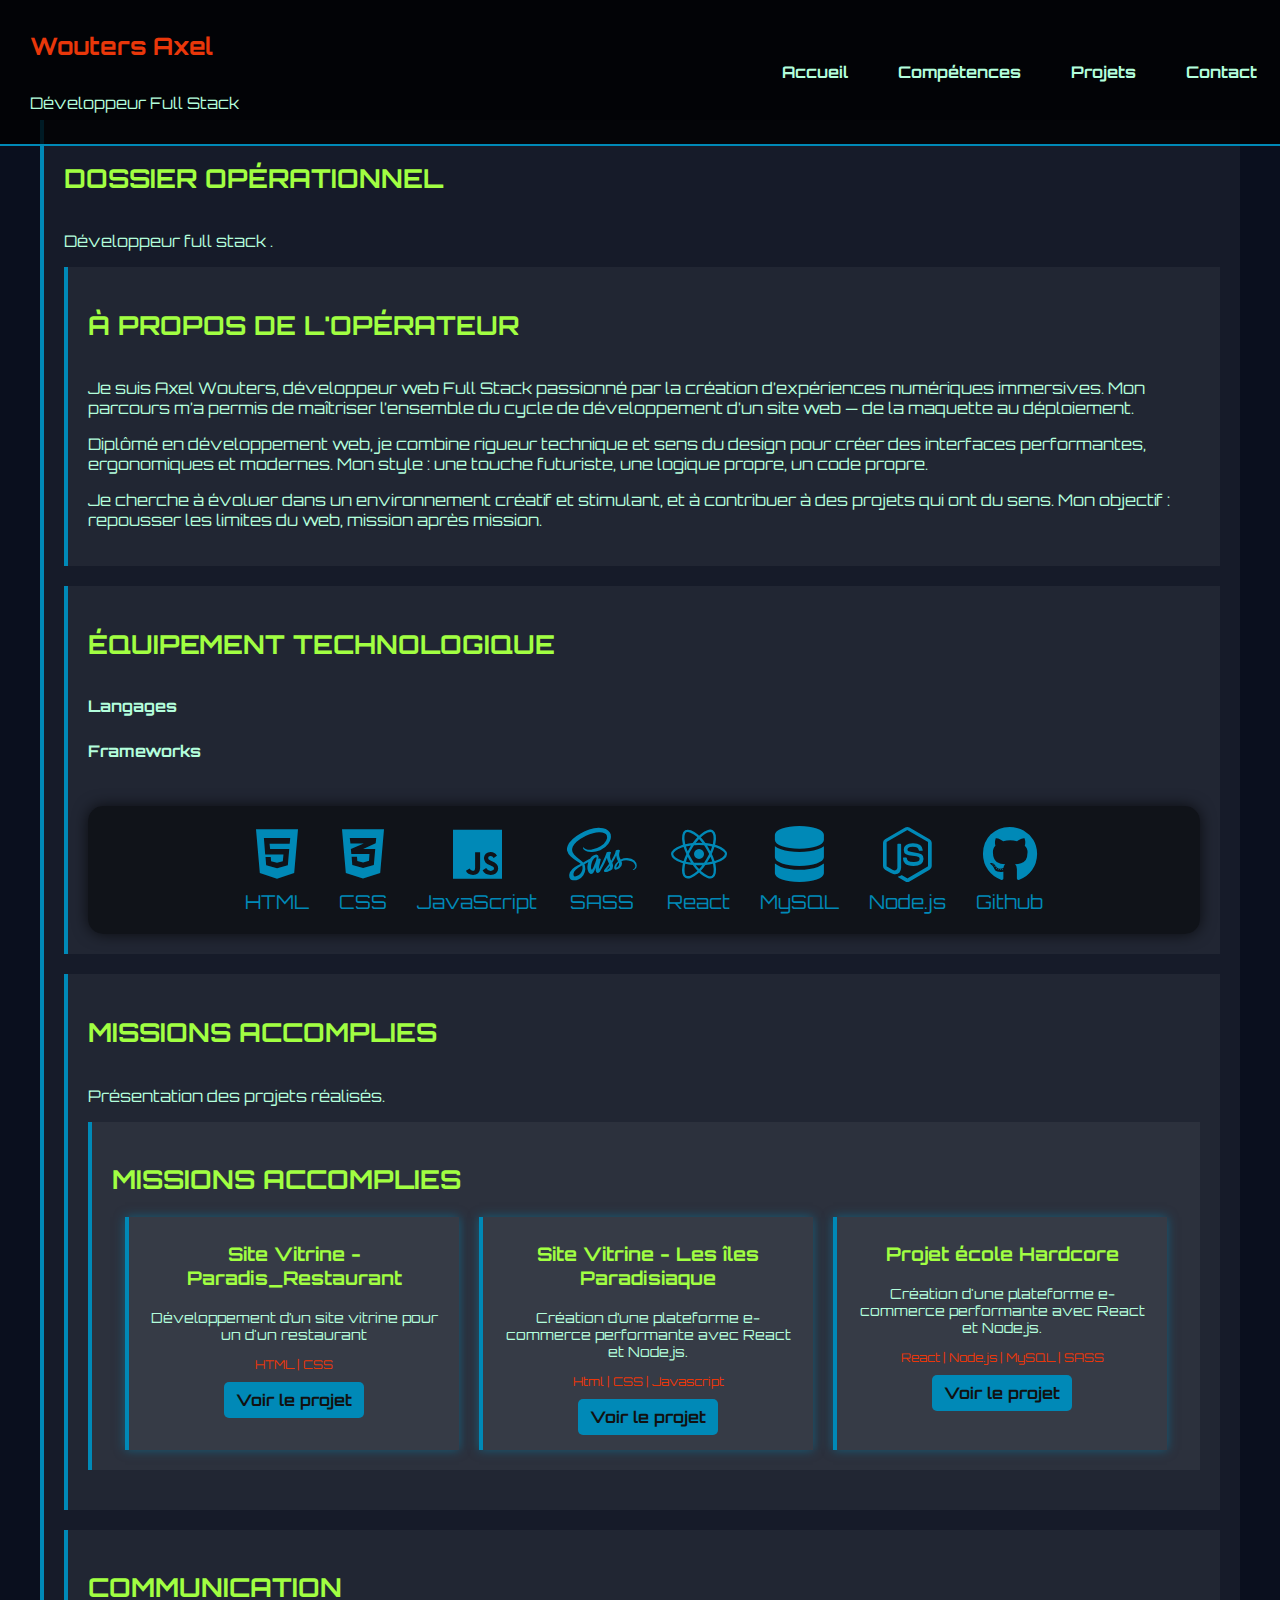
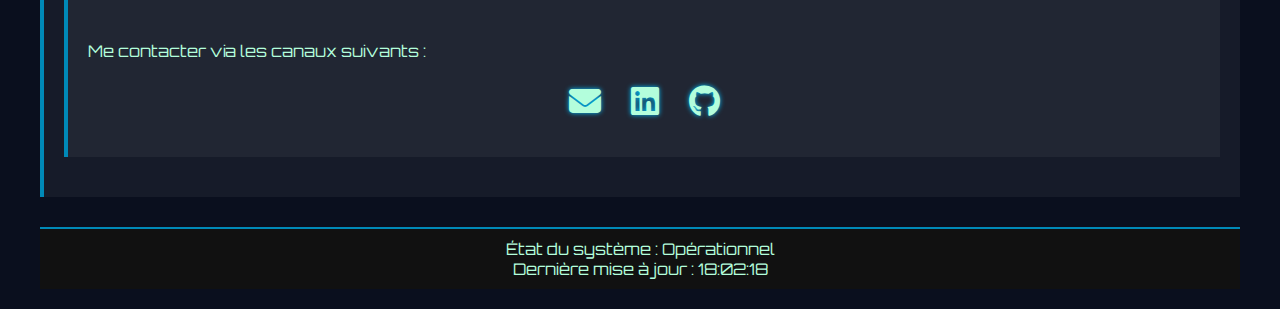
<file: index.html>
<!DOCTYPE html>
<html lang="en">
<head>
    <meta charset="UTF-8">
    <meta name="viewport" content="width=device-width, initial-scale=1.0">
    <title>Opérateur Portfolio - Axel Wouters</title>

    <link rel="stylesheet" href="style/style.css">
    <link rel="stylesheet" href="https://cdnjs.cloudflare.com/ajax/libs/font-awesome/6.5.0/css/all.min.css">

</head>
<body>
    
    <div class="halo-interface">
        <header class="mission-control">
            <div class="operator-info">
                <h1 class="operator-name">Wouters Axel</h1>
                <p class="operator-rank">Développeur Full Stack</p>
            </div>

            <nav class="nav-missions">
                <ul>
                    <li><a href="#accueil" class="mission-link active">Accueil</a></li>
                    <li><a href="#competences" class="mission-link">Compétences</a></li>
                    <li><a href="#projets" class="mission-link">Projets</a></li>
                    <li><a href="#contact" class="mission-link">Contact</a></li>
                </ul>
            </nav>
        </header>

        <!--Contenu principal-->
        <main class="mission-zone">

            <!--Section Accueil-->
            <section id="accueil" class="mission-brief">
                <div class="tech-overlay">
                    <h2 class="mission-title">Dossier Opérationnel</h2>
                    <p class="operator-summary">Développeur full stack .</p>
                </div>

                <!-- Section À propos -->
            <section id="a-propos" class="mission-brief">
                <h2 class="mission-title">À propos de l'opérateur</h2>
                    <div class="about-section">
                        <p>Je suis Axel Wouters, développeur web Full Stack passionné par la création d’expériences numériques immersives. Mon parcours m’a permis de maîtriser l’ensemble du cycle de développement d’un site web — de la maquette au déploiement.</p>
                        <p>Diplômé en développement web, je combine rigueur technique et sens du design pour créer des interfaces performantes, ergonomiques et modernes. Mon style : une touche futuriste, une logique propre, un code propre.</p>
                        <p>Je cherche à évoluer dans un environnement créatif et stimulant, et à contribuer à des projets qui ont du sens. Mon objectif : repousser les limites du web, mission après mission.</p>
                    </div>
             </section>

           <!-- Section Compétences -->
           <section id="competences" class="mission-brief">
            <h2 class="mission-title">Équipement Technologique</h2>

            <div class="tech-stats">
                <div class="stat-item">
                    <span class="stat-label">Langages</span>
                    <div class="stat-bar" style="width: 85%;"></div>
                </div>
                <div class="stat-item">
                    <span class="stat-label">Frameworks</span>
                    <div class="stat-bar" style="width: 75%;"></div>
                </div>
            </div>

            <!--Icone des compétences-->
            <div class="tech-list"></div>
        </section>

         <!-- Section Projets -->
         <section id="projets" class="mission-brief">
            <h2 class="mission-title">Missions Accomplies</h2>
            <p>Présentation des projets réalisés.</p>
            <div class="project-container">
                <!-- Ajoute ici les projets avec des images et descriptions -->
                <section class="mission-brief">
                    <h2 class="mission-title">Missions Accomplies</h2>
                    <div class="missions-container">
                        <div class="mission-card">
                            <h3>Site Vitrine - Paradis_Restaurant</h3>
                            <p>Développement d’un site vitrine pour un d'un restaurant</p>
                            <span class="tech-used">HTML | CSS</span>
                            <a href="projets/projet1.html" class="mission-btn">Voir le projet</a>
                        </div>
                
                        <div class="mission-card">
                            <h3>Site Vitrine - Les îles Paradisiaque</h3>
                            <p>Création d’une plateforme e-commerce performante avec React et Node.js.</p>
                            <span class="tech-used">Html | CSS | Javascript</span>
                            <a href="projets/projet2.html" class="mission-btn">Voir le projet</a>
                        </div>
                
                        <div class="mission-card">
                            <h3>Projet école Hardcore</h3>
                            <p>Création d'une plateforme e-commerce performante avec React et Node.js.</p>
                            <span class="tech-used">React | Node.js | MySQL | SASS</span>
                            <a href="projets/projet3.html" class="mission-btn">Voir le projet</a>
                        </div>
                    </div>
                </section>
            </div>
        </section>

        <!-- Section Contact -->
<section id="contact" class="mission-brief">
    <h2 class="mission-title">Communication</h2>
    <p>Me contacter via les canaux suivants :</p>
    <ul class="contact-list">
        <li>
            <a href="mailto:woutersaxel@yahoo.com" title="Envoyer un email">
                <i class="fa-solid fa-envelope"></i>
            </a>
        </li>
        <li>
            <a href="https://www.linkedin.com/in/axel-wouters-231702221/" target="_blank" title="LinkedIn">
                <i class="fab fa-linkedin"></i>
            </a>
        </li>
        <li>
            <a href="https://github.com/axelwouters" target="_blank" title="GitHub">
                <i class="fab fa-github"></i>
            </a>
        </li>
    </ul>
</section>
        </main>

        <!-- Footer -->
        <footer class="system-status">
            <div class="connection-status">État du système : Opérationnel</div>
            <div class="timestamp">Dernière mise à jour : <span id="current-time"></span></div>
        </footer>
    </div>

    <script src="scripts/app.js"></script>
</body>
</html>
</file>
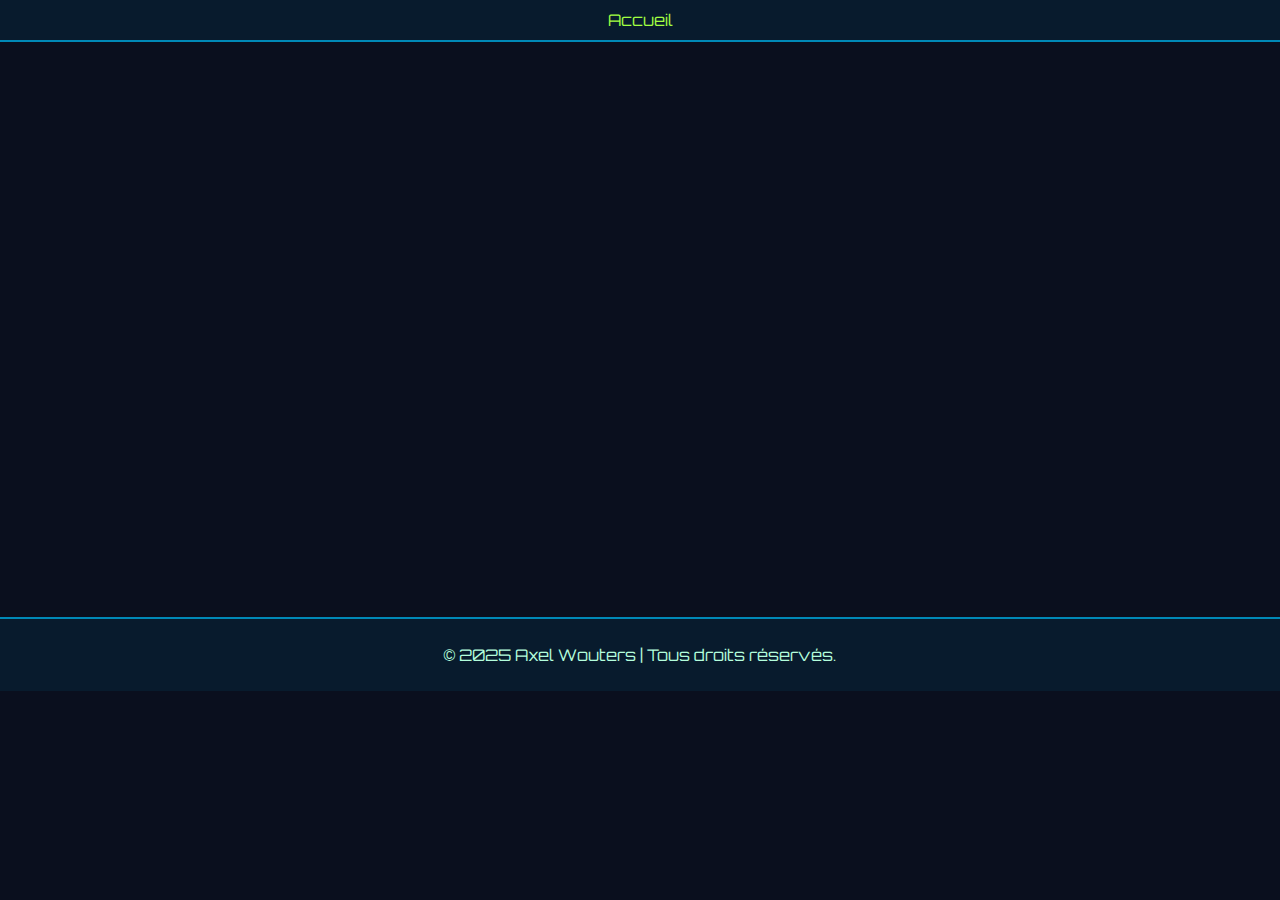
<file: projets/projet1.html>
<!DOCTYPE html>
<html lang="en">
<head>
    <meta charset="UTF-8">
    <meta name="viewport" content="width=device-width, initial-scale=1.0">
    <title>Projet 1: Paradis_Restaurant</title>
    <link rel="stylesheet" href="../style/style.css">
</head>
<body>
    <header class="fire">
        <nav>
            <ul>
                <li><a href="../index.html" aria-label="Retour à l'accueil">Accueil</a></li>
            </ul>
        </nav>
    </header>

    <main id="project-container" class="appear"></main>

    <footer>
        <p>&copy; 2025 Axel Wouters | Tous droits réservés.</p>
    </footer>

    <script src="../scripts/projectparadis.js" defer></script>
</body>
</html>
</file>
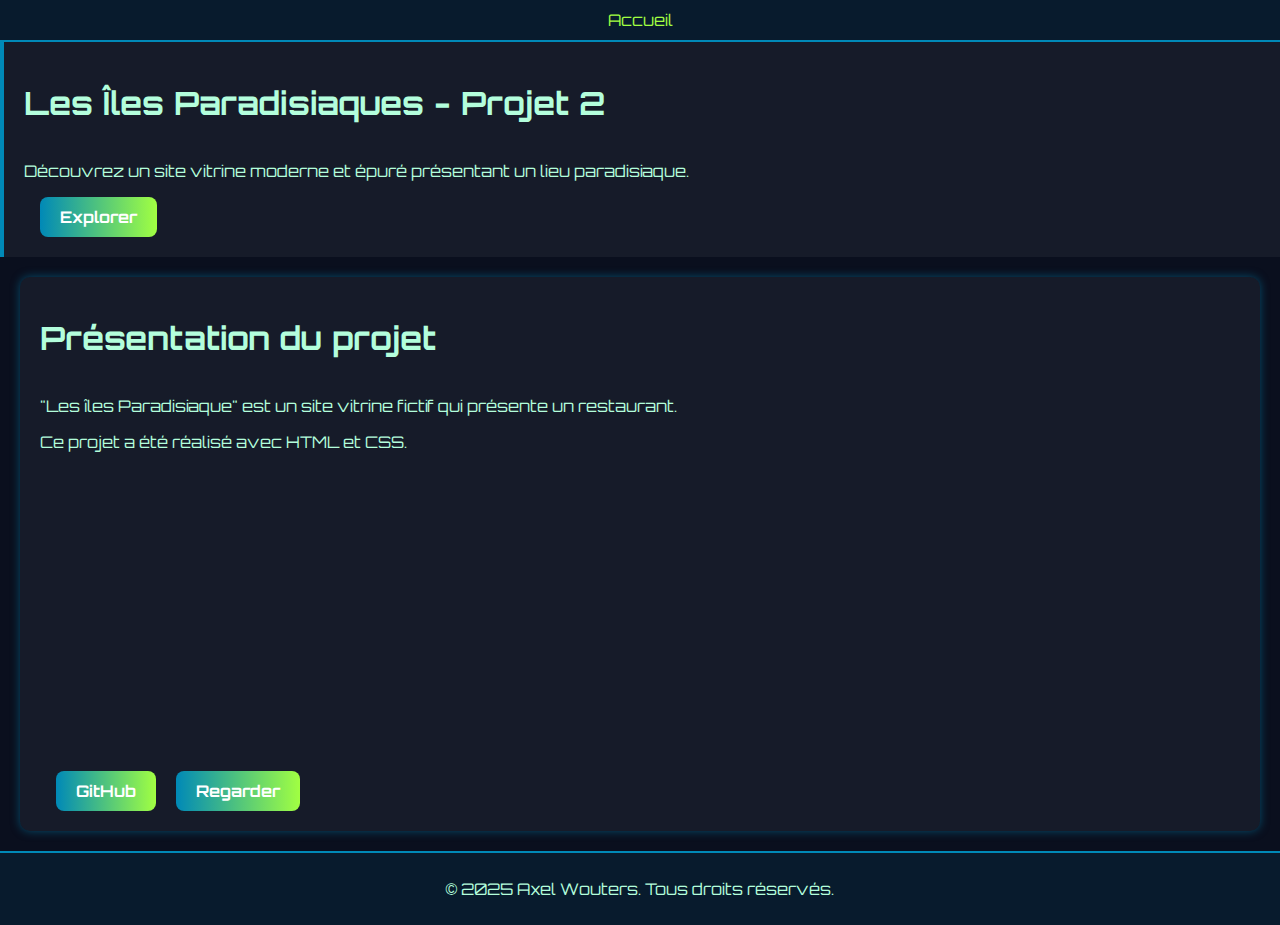
<file: projets/projet2.html>
<!DOCTYPE html>
<html lang="en">
<head>
    <meta charset="UTF-8">
    <meta name="viewport" content="width=device-width, initial-scale=1.0">
    <title>Projet 2: Les Îles Paradisiaques</title>
    <link rel="stylesheet" href="../style/style.css">
</head>
<body>
    <!--Navigation-->
    <header class="ile">
        <nav>
            <ul>
                <li><a href="../index.html" aria-label="Retour à l'accueil">Accueil</a></li>
            </ul>
        </nav>
    </header>

    <!-- Section Principale -->
    <section id="intro" class="mission-brief">
        <h1>Les Îles Paradisiaques - Projet 2</h1>
        <p>Découvrez un site vitrine moderne et épuré présentant un lieu paradisiaque.</p>
        <a href="#" class="btn-primary">Explorer</a>
    </section>

    <!-- Conteneur pour le contenu dynamique injecté par JS -->
    <div id="project-container"></div>

    <!-- Footer -->
    <footer>
        <p>&copy; 2025 Axel Wouters. Tous droits réservés.</p>
    </footer>

    <script src="../scripts/projectile.js"></script>
</body>
</html>
</file>
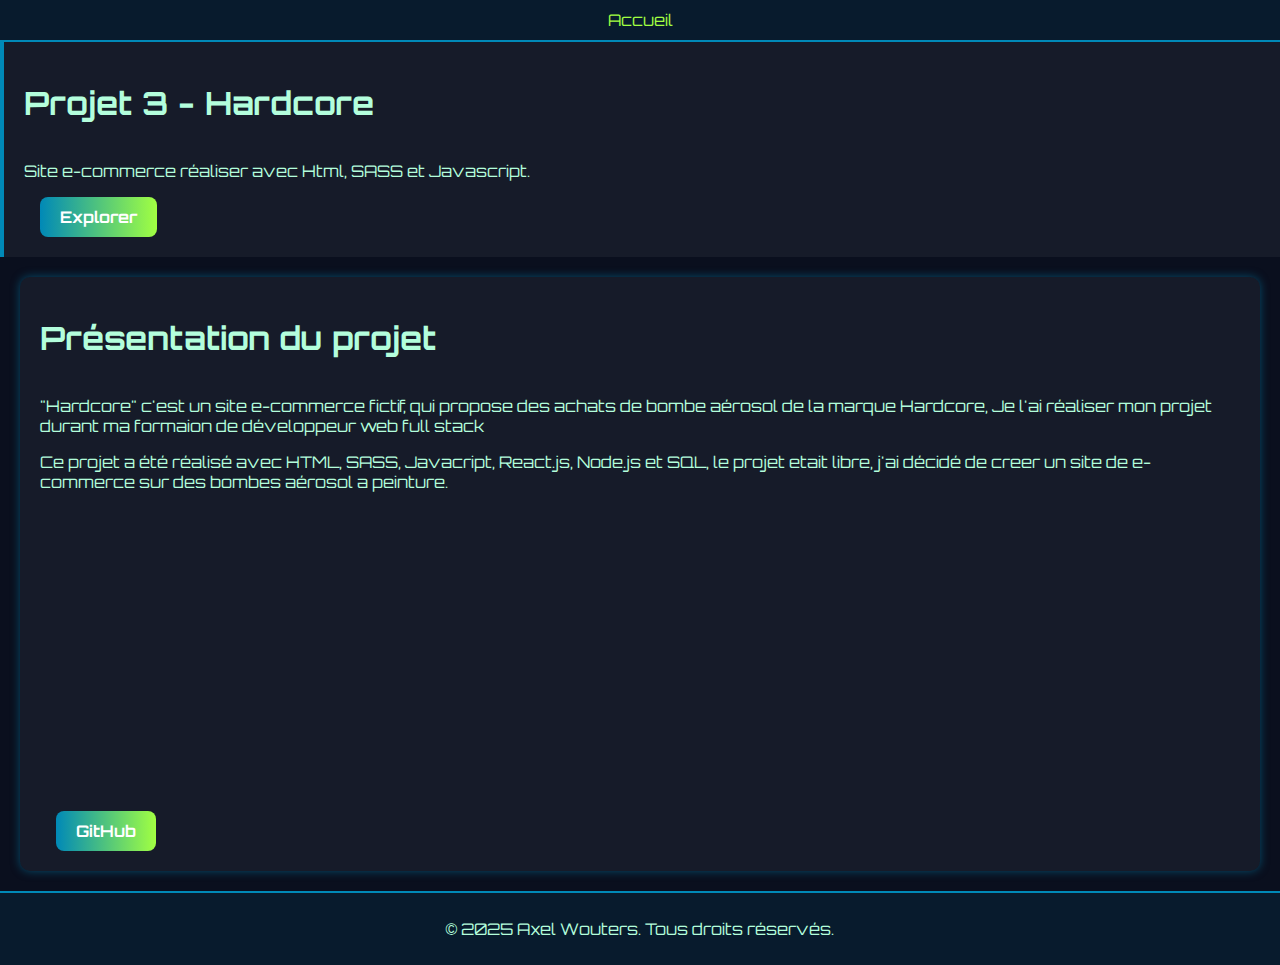
<file: projets/projet3.html>
<!DOCTYPE html>
<html lang="en">
<head>
    <meta charset="UTF-8">
    <meta name="viewport" content="width=device-width, initial-scale=1.0">
    <title>Projet 3 - Site e-commerce Hardcore</title>

    <link rel="stylesheet" href="../style/style.css">

</head>
<body>
    <!--Navigation-->
    <header class="peinture">
        <nav>
            <ul>
                <li><a href="../index.html" aria-label="Retour à l'accueil">Accueil</a></li>
            </ul>
        </nav>
    </header>

     <!-- Section Principale -->
     <section id="intro" class="mission-brief">
        <h1> Projet 3 - Hardcore</h1>
        <p>Site e-commerce réaliser avec Html, SASS et Javascript.</p>
        <a href="#" class="btn-primary">Explorer</a>
    </section>

    <!-- Conteneur pour le contenu dynamique injecté par JS -->
    <div id="project-container"></div>

    <!-- Footer -->
    <footer>
        <p>&copy; 2025 Axel Wouters. Tous droits réservés.</p>
    </footer>

    <script src="../scripts/project3.js"></script>
</body>
</html>
</file>
<file: style/style.css>
@import url('https://fonts.googleapis.com/css2?family=Orbitron:wght@400;700&display=swap');

/*style général*/
body{
    margin: 0;
    padding: 0;
    background-color: #0a0f1e;
    color: #b3fedc;
    font-family: 'Orbitron', sans-serif;
}

/*L'interface principale*/
.halo-interface{
    max-width: 1200px;
    margin: auto;
    padding: 20px;
}

/*Navigation*/
.mission-control{
    display: flex;
    justify-content: space-between;
    align-items: center;
    position: absolute;
    top: 0;
    left: 0;
    width: 97%;
    background: rgb(0, 0, 0, 0.8);
    padding: 15px 30px;
    border-bottom: 2px solid #0089b7;
    z-index: 1000;
}

.operator-name{
    font-size: 24px;
    font-weight: bold;
    color: #e9370a;
}

.nav-missions ul{
    list-style: none;
    display: flex;
    gap: 20px;
    padding: 0;
}

.nav-missions a{
    text-decoration: none;
    color: #b3fedc;
    font-weight: bold;
    transition: 0.3s;
    padding: 10px 15px;
    border-radius: 5px;
}

.nav-missions a:hover{
    background: #a1ff42;
    color: #111111;
    box-shadow: 0px 0px 10px #a1ff42;
}

/*SECTION*/
.mission-zone{
    padding-top: 100px;
}

.mission-brief{
    background: rgba(255, 255, 255, 0.05);
    padding: 20px;
    border-left: 4px solid #0089b7;
    margin-bottom: 20px;
    transition: 0.3s;
}

.mission-title{
    font-size: 26px;
    color: #a1ff42;
    text-transform: uppercase;
}

.contact-list {
    list-style: none;
    display: flex;
    gap: 30px; 
    padding: 0;
    margin-top: 20px;
    justify-content: center;
    flex-wrap: wrap;
}

.contact-list li a {
    font-family: 'Orbitron', sans-serif; 
    font-size: 2rem;
    color: #b3fedc; 
    transition: transform 0.2s ease, color 0.3s ease;
    text-shadow: 0 0 5px #00bfff;
}

.contact-list li a:hover {
    transform: scale(1.2);
    color: #a1ff42; 
    text-shadow: 0 0 8px #a1ff42;
}

/*Compétences ()barre de progression*/
.tech-stats{
    margin-top: 15px;
}

.stat-item{
    margin-bottom: 10px;
}

.stat-label{
    display: block;
    font-weight: bold;
    margin-bottom: 5px;
}

.stat-bar{
    width: 100%;
    height: 10px;
    background: rgba(255, 255, 255, 0.2);
    position: relative;
}

.stat-bar::after {
    content: '';
    display: block;
    height: 100%;
    background: #0089b7;
    animation: fillBar 2s ease-out forwards;
}

.tech-list {
    display: flex;
    flex-wrap: wrap;
    gap: 30px;
    justify-content: center;
    margin-top: 30px;
    padding: 20px;
    background-color: rgba(0, 0, 0, 0.5);
    border-radius: 15px;
    box-shadow: 0 0 15px rgba(0, 0, 0, 0.7);
}

.tech-item {
    display: flex;
    flex-direction: column;
    align-items: center;
    justify-content: center;
    font-size: 1.2rem;
    color: #0089b7;
    transition: transform 0.3s, color 0.3s, text-shadow 0.3s;
    position: relative;
}

.tech-item i {
    font-size: 3.5rem;
    margin-bottom: 8px;
    transition: transform 0.3s, filter 0.3s;
}

.tech-item:hover {
    transform: scale(1.15);
    color: #a1ff42;
    text-shadow: 0 0 8px #a1ff42, 0 0 12px #a1ff42, 0 0 20px #a1ff42;
}

.tech-item i:hover {
    transform: scale(1.2);
    filter: drop-shadow(0 0 6px #a1ff42);
}

/* Animation scintillement */
@keyframes glow {
    0%, 100% { filter: brightness(1); }
    50% { filter: brightness(1.5); }
}

.tech-item i {
    animation: glow 2s infinite;
}

/* ---- FOOTER ---- */
.system-status {
    text-align: center;
    padding: 10px;
    background: #111;
    border-top: 2px solid #0089b7;
    margin-top: 30px;
}

.missions-container {
    display: flex;
    flex-wrap: wrap;
    gap: 20px;
    justify-content: center;
}

.mission-card {
    background: rgba(255, 255, 255, 0.05);
    border-left: 4px solid #0089b7;
    padding: 15px;
    width: 300px;
    text-align: center;
    transition: transform 0.3s ease, box-shadow 0.3s ease, border-left-color 0.3s ease;
    box-shadow: 0 0 10px rgba(0, 137, 183, 0.5);
}

.mission-card img {
    width: 100%;
    height: auto;
    border-radius: 5px;
}

.mission-card h3 {
    color: #a1ff42;
    margin-top: 10px;
}

.mission-card p {
    font-size: 14px;
    color: #b3fedc;
}

.tech-used {
    display: block;
    margin: 10px 0;
    font-size: 12px;
    color: #e9370a;
}

.mission-btn {
    display: inline-block;
    padding: 8px 12px;
    background: #0089b7;
    color: #111111;
    text-decoration: none;
    font-weight: bold;
    transition: background 0.3s, box-shadow 0.3s;
    border-radius: 5px;
}

.mission-btn:hover {
    background: #a1ff42;
    box-shadow: 0px 0px 10px #a1ff42;
}

.mission-card:hover {
    transform: scale(1.05);
    box-shadow: 0px 0px 15px #00ffcc;
    border-left-color: #00ffcc;
}


/*Projet 1: Paradis_Restaurant*/
.fire nav {
    background-color: rgba(0, 137, 183, 0.1);
    padding: 10px;
    border-bottom: 2px solid #0089b7;
}

.fire nav ul {
    list-style: none;
    padding: 0;
    margin: 0;
    display: flex;
    justify-content: center;
}

.fire nav ul li {
    margin: 0 15px;
}

/* Liens lumineux au survol */
.fire nav ul li a {
    color: #a1ff42;
    text-decoration: none;
    padding: 5px 10px;
    transition: color 0.3s, text-shadow 0.3s;
}

.fire nav ul li a:hover {
    color: #b3fedc;
    text-shadow: 0 0 5px #a1ff42, 0 0 10px #a1ff42;
}

footer {
    text-align: center;
    padding: 10px;
    background-color: rgba(0, 137, 183, 0.1);
    border-top: 2px solid #0089b7;
    margin-top: 20px;
}

#project-container {
    padding: 20px;
    max-width: 1200px;
    margin: auto;
    background: rgba(255, 255, 255, 0.05);
    border-radius: 10px;
    box-shadow: 0 0 10px rgba(0, 137, 183, 0.5);
}

/* Bouton avec un effet d'énergie scintillante */
.btn-primary {
    display: inline-block;
    padding: 10px 20px;
    background: linear-gradient(90deg, #0089b7, #a1ff42, #0089b7);
    background-size: 200%;
    color: #111111;
    text-decoration: none;
    font-weight: bold;
    border-radius: 5px;
    transition: all 0.3s;
    animation: energyFlow 3s infinite;
}


.btn-primary:hover {
    background-position: 100%;
    box-shadow: 0 0 10px #a1ff42, 0 0 20px #a1ff42, 0 0 30px #a1ff42;
}

@keyframes energyFlow {
    0% { background-position: 0%; }
    100% { background-position: 100%; }
}

/* Animation d'apparition progressive */
.appear {
    opacity: 0;
    transform: translateY(20px);
    animation: fadeIn 1s forwards;
}

@keyframes fadeIn {
    to {
        opacity: 1;
        transform: translateY(0);
    }
}

@import url('https://fonts.googleapis.com/css2?family=Orbitron:wght@400;700&display=swap');

/*Projet2 Les îles Paradisiaque*/

.ile nav{
    background-color: rgba(0, 137, 183, 0.1);
    padding: 10px;
    border-bottom: 2px solid #0089b7;
}

.ile nav ul{
    list-style-type: none;
    padding: 0;
    margin: 0;
    text-align: center;
    display: flex;
    justify-content: center;
}

.ile nav ul li{
    margin: 0 15px;
}

.ile nav ul li a{
    color: #a1ff42;
    text-decoration: none;
    padding: 5px 10px;
    transition: color 0.3s, text-shadow 0.3s;
}

.ile nav ul li a:hover {
    color: #b3fedc;
    text-shadow: 0 0 5px #a1ff42, 0 0 10px #a1ff42;
}

.btn-primary {
    display: inline-block;
    padding: 10px 20px;
    background-color: #e9370a;
    color: white;
    text-decoration: none;
    border-radius: 8px;
    transition: background-color 0.3s;
}

.btn-primary:hover {
    background-color: #b30000;
}



.skills-container {
    display: flex;
    gap: 10px;
    flex-wrap: wrap;
    justify-content: center;
}

.skill:hover {
    transform: scale(1.05);
}

/* Apparition progressive */
.fade-in {
    opacity: 0;
    transform: translateY(30px);
    transition: opacity 0.6s ease-out, transform 0.6s ease-out;
}

.fade-in.visible {
    opacity: 1;
    transform: translateY(0);
}

/* Animation Pulse pour les boutons */
.pulse {
    animation: pulse 1.5s infinite;
}

@keyframes pulse {
    0%, 100% {
        transform: scale(1);
    }
    50% {
        transform: scale(1.05);
    }
}

/* Glitch futuriste */
h1, h2 {
    position: relative;
    display: inline-block;
}

h1::after, h2::after {
    content: attr(data-text);
    position: absolute;
    left: 2px;
    text-shadow: -1px 0 red, 1px 0 blue;
    top: 0;
    color: #e9370a;
    background: transparent;
    overflow: hidden;
    clip-path: polygon(0 0, 100% 0, 100% 50%, 0 50%);
    animation: glitch 2s infinite;
}

@keyframes glitch {
    0% {
        clip-path: polygon(0 0, 100% 0, 100% 50%, 0 50%);
    }
    50% {
        clip-path: polygon(0 50%, 100% 50%, 100% 100%, 0 100%);
    }
    100% {
        clip-path: polygon(0 0, 100% 0, 100% 50%, 0 50%);
    }
}

/*hardcore*/
.peinture nav{
    background-color: rgba(0, 137, 183, 0.1);
    padding: 10px;
    border-bottom: 2px solid #0089b7;
}

.peinture nav ul{
    list-style-type: none;
    padding: 0;
    margin: 0;
    text-align: center;
    display: flex;
    justify-content: center;
}

.peinture nav ul li{
    margin: 0 15px;
}

.peinture nav ul li a{
    color: #a1ff42;
    text-decoration: none;
    padding: 5px 10px;
    transition: color 0.3s, text-shadow 0.3s;
}

.peinture nav ul li a:hover {
    color: #b3fedc;
    text-shadow: 0 0 5px #a1ff42, 0 0 10px #a1ff42;
}

.btn-primary {
    display: inline-block;
    padding: 10px 20px;
    background-color: #e9370a;
    color: white;
    text-decoration: none;
    border-radius: 8px;
    transition: background-color 0.3s;
    margin-left: 1rem;
}

.btn-primary:hover {
    background-color: #b30000;
}



.skills-container {
    display: flex;
    gap: 10px;
    flex-wrap: wrap;
    justify-content: center;
}

.skill:hover {
    transform: scale(1.05);
}
</file>
